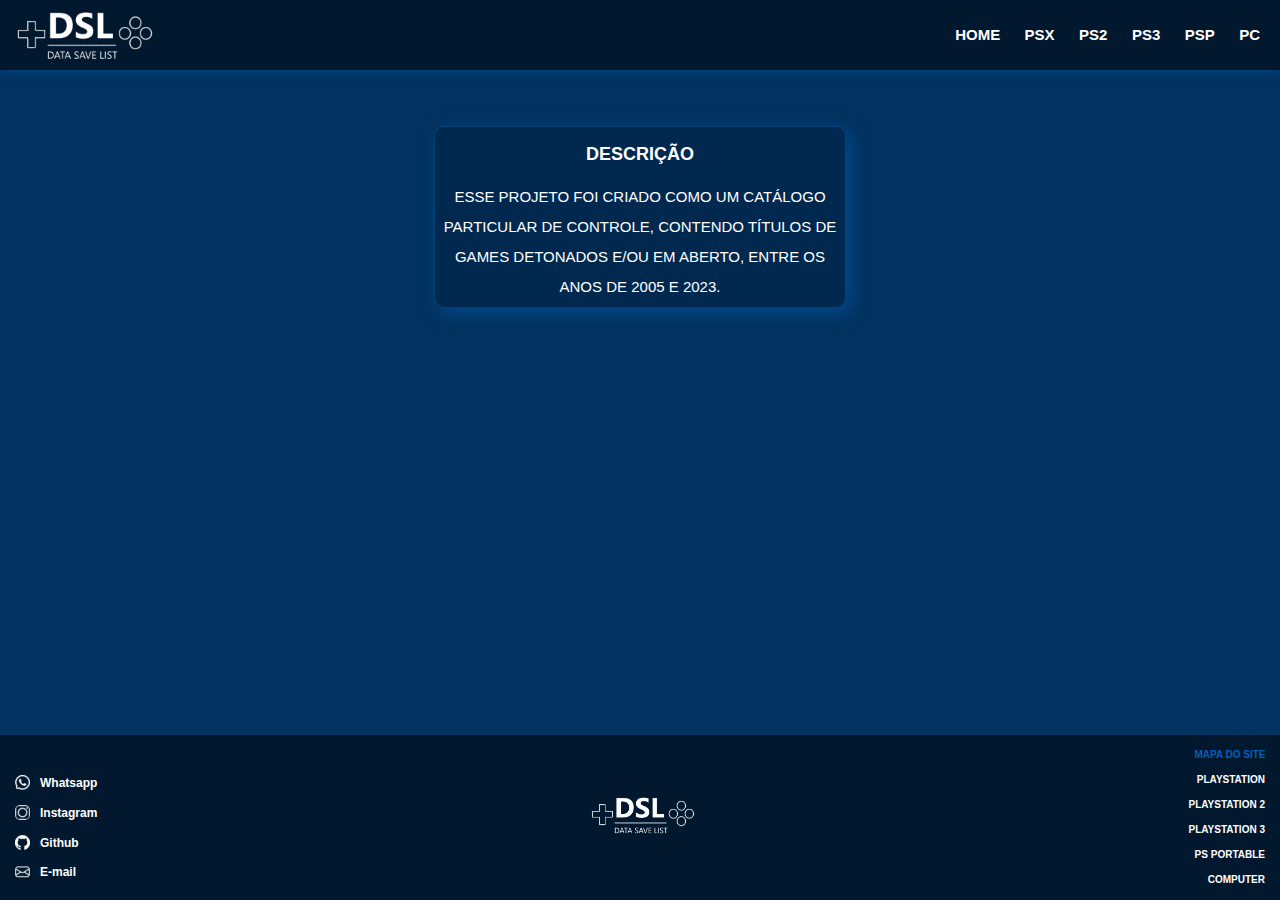
<file: index.html>
<!DOCTYPE html>
<html lang="pt-br">
<head>
    <meta charset="UTF-8">
    <meta name="viewport" content="width=device-width, initial-scale=1.0">
    <title>DSL | Data Save List</title>
    <link rel="icon" type="img/x-icon" href="/img/favicon.ico">
    <link rel="stylesheet" href="https://fonts.googleapis.com/css2?family=Material+Symbols+Outlined:opsz,wght,FILL,GRAD@20..48,100..700,0..1,-50..200" />
    <link rel="stylesheet" href="css/style.css">
    <link rel="stylesheet" href="css/media-query.css">
</head>

<body onresize="changeSize">
    <header>
        <button id="burger" class="material-symbols-outlined" onclick="clickMenu()">menu</button>
      
        <a href="index.html">
            <img src="img/logo.png" alt="logo do site">
        </a>
            <menu id="itens">
                <ul>
                    <li><a href="index.html">HOME</a></li>
                    <li><a href="psx.html">PSX</a></li>
                    <li><a href="ps2.html">PS2</a></li>
                    <li><a href="ps3.html">PS3</a></li>
                    <li><a href="psp.html">PSP</a></li>
                    <li><a href="pc.html">PC</a></li>
                </ul>
            </menu>
    </header>

   <main class="classic">
        <div>
            <h1>
                DESCRIÇÃO
            </h1>
            <p>
                Esse projeto foi criado como um catálogo particular de controle, contendo títulos de games detonados e/ou em aberto, entre os anos de 2005 e 2023.
            </p>
        </div>
            
        <div class="carrousel">
            <div class="container" id="img">
                <img src="img/wall-1.jpg">    
                <img src="img/wall-2.jpg">
                <img src="img/wall-3.jpg">
                <img src="img/wall-4.jpg">
                <img src="img/wall-5.jpg">
                <img src="img/wall-6.jpg">
                <img src="img/wall-7.jpg">
                <img src="img/wall-8.jpg">
                <img src="img/wall-9.jpg">
                <img src="img/wall-10.jpg">
            </div>
        </div>
    </main>

    <footer class="footer-content">

        <div class="social-links">

            <div>
                <img src="img/whatsapp.ico" alt="Whatsapp">
                    <a href="https://api.whatsapp.com/send?phone=557192052816&text=Olá">Whatsapp</a>
            </div>
            
            <div>
                <img src="img/instagram.ico" alt="Instagram">
                    <a href="https://www.instagram.com/vinnysts.dg/?next=%2F">Instagram</a>
            </div>
            
            <div>
                <img src="img/GitHub.ico" alt="Github">
                    <a href="https://github.com/VinnySts">Github</a>
            </div>
        
            <div>
                <img src="img/email.ico" alt="e-mail">
                    <a href="mailto:vinnysts.dg@outlook.com.br">E-mail</a>
            </div>
       </div>

        <a href="index.html">
            <img  class="img-link" src="img/logo.png" alt="logo do site">
        </a>

        <div class="map">
            <div>
                <p>Mapa do Site</p>
            </div>
            
            <div>
                <a href="psx.html">Playstation</a>
            </div>
            
            <div>
                <a href="ps2.html">Playstation 2</a>
            </div>
            
            <div>
                <a href="ps3.html">Playstation 3</a>
            </div>
            
            <div>
                <a href="psp.html">PS Portable</a>
            </div>
            
            <div>
                <a href="pc.html">Computer</a>
            </div>
        </div>
    </footer>

    <script src="js/script.js"></script>

</body>
</html>
</file>
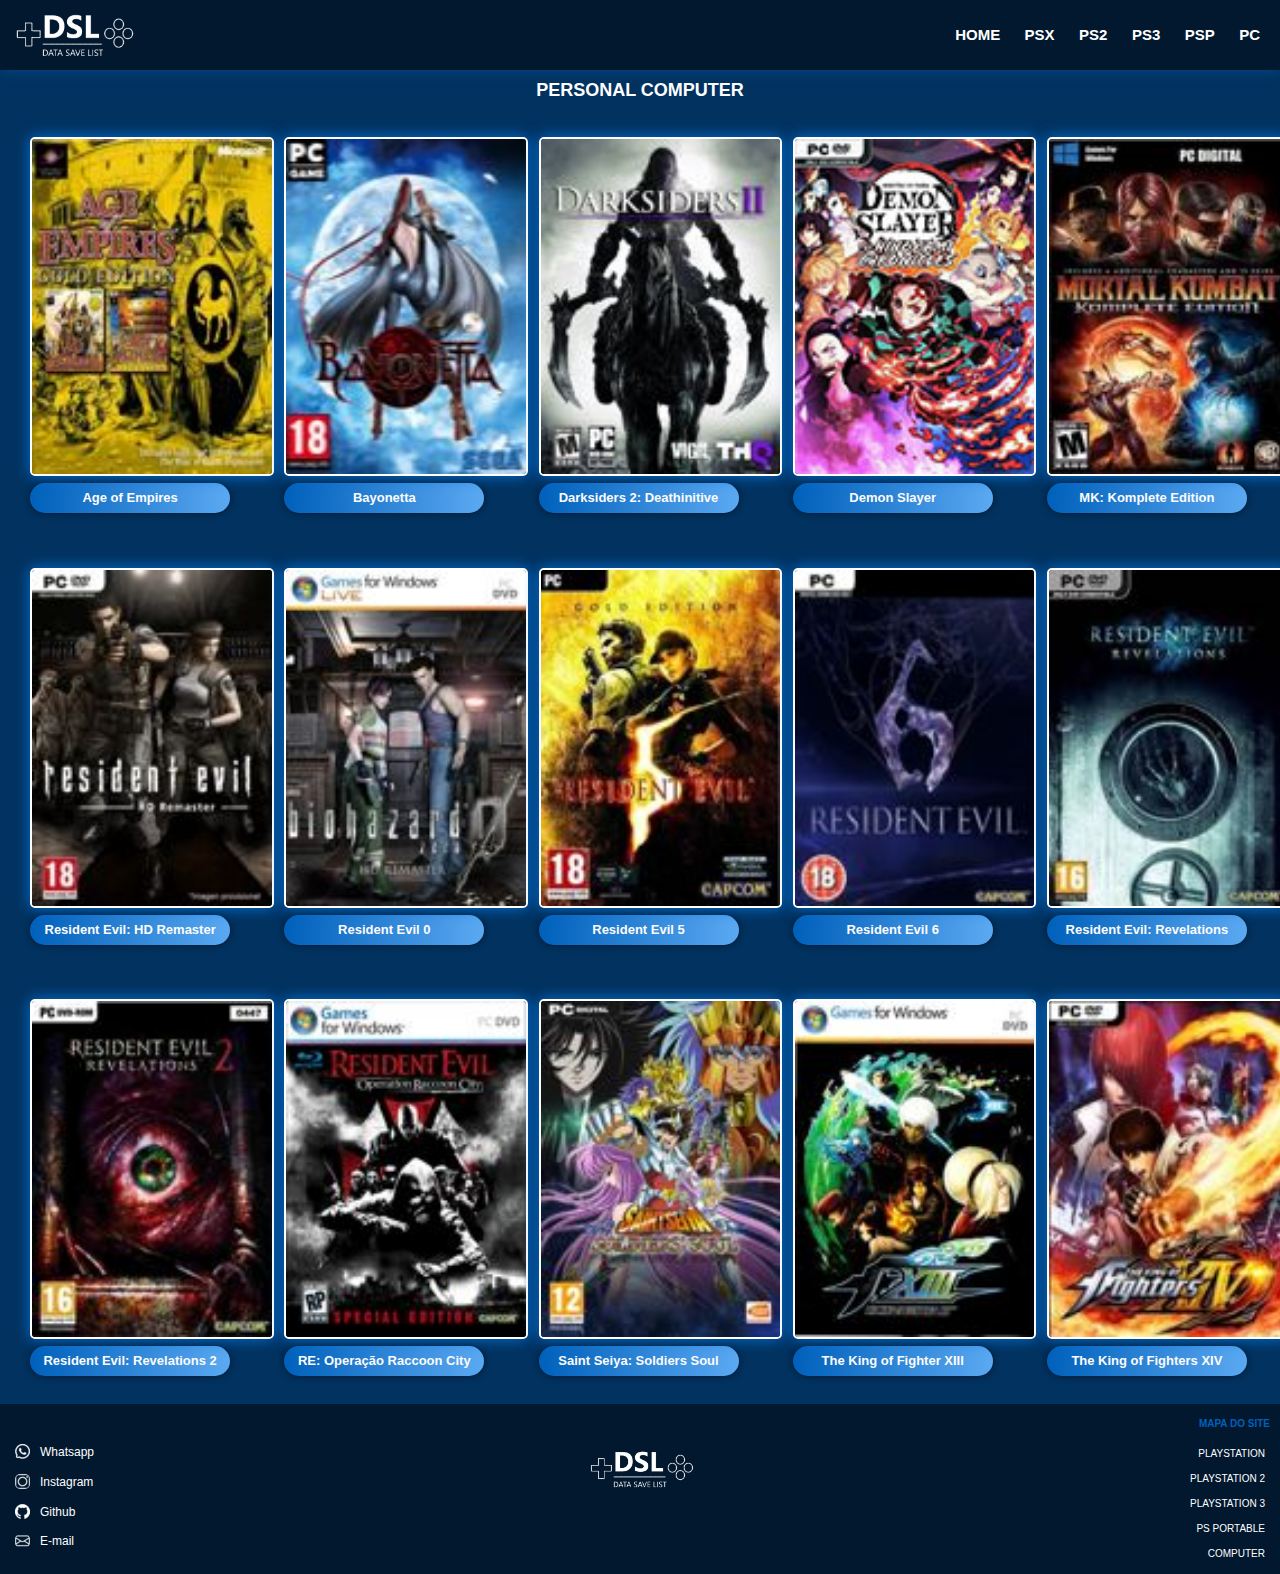
<file: pc.html>
<!DOCTYPE html>
<html lang="pt-br">
<head>
    <meta charset="UTF-8">
    <meta name="viewport" content="width=device-width, initial-scale=1.0">
    <title>DSL | Data Save List</title>
    <link rel="icon" type="img/x-icon" href="/img/favicon.ico">
    <link rel="stylesheet" href="https://fonts.googleapis.com/css2?family=Material+Symbols+Outlined:opsz,wght,FILL,GRAD@20..48,100..700,0..1,-50..200" />
    <link rel="stylesheet" href="css/style-pages.css">
    <link rel="stylesheet" href="css/media-query.css">
    <style>
        img{
            margin: 0% 45px 10px 45px;
        }
    </style>
</head>

<body onresize="changeSize">
    <header>
        <button id="burger" class="material-symbols-outlined" onclick="clickMenu()">menu</button>
        
        <a href="index.html">
            <img src="img/logo.png" alt="logo do site">
        </a>
            <menu id="itens">
                <ul>
                    <li><a href="index.html">HOME</a></li>
                    <li><a href="psx.html">PSX</a></li>
                    <li><a href="ps2.html">PS2</a></li>
                    <li><a href="ps3.html">PS3</a></li>
                    <li><a href="psp.html">PSP</a></li>
                    <li><a href="pc.html">PC</a></li>
                </ul>
            </menu>
    </header>

    <h1>PERSONAL COMPUTER</h1>

   <main class="classic">
        <figure>
            <img id="game86" src="img/aoege.jpg" onclick="toggleImage('game86');" alt="Age of Empires: Gold Edition">
            <a href="#" class="button" onclick="toggleImage('game86');"><span>Age of Empires</span></a>
        </figure>

        <figure>
            <img id="game87" src="img/byonetta.jpg" onclick="toggleImage('game87');" alt="Bayonetta">
            <a href="#" class="button" onclick="toggleImage('game87');"><span>Bayonetta</span></a>
        </figure>

        <figure>
            <img id="game88" src="img/darksiders2.jpg" onclick="toggleImage('game88');" alt="Darksiders 2: Deathinitive Edition">
            <a href="#" class="button" onclick="toggleImage('game88');"><span>Darksiders 2: Deathinitive</span></a>
        </figure>

        <figure>
            <img id="game100" src="img/kimetsu.jpg" onclick="toggleImage('game100');" alt="Demon Slayer: The Hinokami Chronicles">
            <a href="#" class="button" onclick="toggleImage('game100');"><span>Demon Slayer</span></a>
        </figure>

        <figure>
            <img id="game89" src="img/mk-ke.jpg" onclick="toggleImage('game89');" alt="Mortal Kombat: Komplete Edition">
            <a href="#" class="button" onclick="toggleImage('game89');"><span>MK: Komplete Edition</span></a>
        </figure>

        <figure>
            <img id="game90" src="img/rehdr.jpg" onclick="toggleImage('game90');" alt="Resident Evil: HD Remaster">
            <a href="#" class="button" onclick="toggleImage('game90');"><span>Resident Evil: HD Remaster</span></a>
        </figure>

        <figure>
            <img id="game91" src="img/re0.jpg" onclick="toggleImage('game91');" alt="Resident Evil 0: HD Remaster">
            <a href="#" class="button" onclick="toggleImage('game91');"><span>Resident Evil 0</span></a>
        </figure>

        <figure>
            <img id="game92" src="img/re5.jpg" onclick="toggleImage('game92');" alt="Resident Evil 5: Gold Edition">
            <a href="#" class="button" onclick="toggleImage('game92');"><span>Resident Evil 5</span></a>
        </figure>

        <figure>
            <img id="game93" src="img/re6.jpg" onclick="toggleImage('game93');" alt="Resident Evil 6">
            <a href="#" class="button" onclick="toggleImage('game93');"><span>Resident Evil 6</span></a>
        </figure>

        <figure>
            <img id="game94" src="img/rerev.jpg" onclick="toggleImage('game94');" alt="Resident Evil: Revelations">
            <a href="#" class="button" onclick="toggleImage('game94');"><span>Resident Evil: Revelations</span></a>
        </figure>

        <figure>
            <img id="game95" src="img/rerev2.jpg" onclick="toggleImage('game95');" alt="Resident Evil: Revelations 2">
            <a href="#" class="button" onclick="toggleImage('game95');"><span>Resident Evil: Revelations 2</span></a>
        </figure>

        <figure>
            <img id="game96" src="img/reorc.jpg" onclick="toggleImage('game96');" alt="Resident Evil: Operação Raccoon City">
            <a href="#" class="button" onclick="toggleImage('game96');"><span>RE: Operação Raccoon City</span></a>
        </figure>

        <figure>
            <img id="game97" src="img/soldiers-soul.jpg" onclick="toggleImage('game97');" alt="Saint Seiya: Soldiers Soul">
            <a href="#" class="button" onclick="toggleImage('game97');"><span>Saint Seiya: Soldiers Soul</span></a>
        </figure>

        <figure>
            <img id="game98" src="img/kofxiii.jpg" onclick="toggleImage('game98');" alt="The King of Fighter XIII">
            <a href="#" class="button" onclick="toggleImage('game98');"><span>The King of Fighter XIII</span></a>
        </figure>

        <figure>
            <img id="game99" src="img/kofxiv.jpg" onclick="toggleImage('game99');" alt="The King of Fighters XIV: Galaxy Edition">
            <a href="#" class="button" onclick="toggleImage('game99');"><span>The King of Fighters XIV</span></a>
        </figure>

        <!--<figure>
            <img id="game101" src="img/.jpg" onclick="toggleImage('game101');" alt="">
            <a href="#" class="button" onclick="toggleImage('game101');"><span></span></a>
        </figure>

        <figure>
            <img id="game102" src="img/.jpg" onclick="toggleImage('game102');" alt="">
            <a href="#" class="button" onclick="toggleImage('game102');"><span></span></a>
        </figure>

        <figure>
            <img id="game103" src="img/.jpg" onclick="toggleImage('game103');" alt="">
            <a href="#" class="button" onclick="toggleImage('game103');"><span></span></a>
        </figure>

        <figure>
            <img id="game104" src="img/.jpg" onclick="toggleImage('game104');" alt="">
            <a href="#" class="button" onclick="toggleImage('game104');"><span></span></a>
        </figure>

        <figure>
            <img id="game105" src="img/.jpg" onclick="toggleImage('game105');" alt="">
            <a href="#" class="button" onclick="toggleImage('game105');"><span></span></a>
        </figure>

        <figure>
            <img id="game106" src=".jpg" onclick="toggleImage('game106');" alt="">
            <a href="#" class="button" onclick="toggleImage('game106');"><span></span></a>
        </figure>

        <figure>
            <img id="game107" src="img/.jpg" onclick="toggleImage('game107');" alt="">
            <a href="#" class="button" onclick="toggleImage('game107');"><span></span></a>
        </figure>

        <figure>
            <img id="game108" src="img/.jpg" onclick="toggleImage('game108');" alt="">
            <a href="#" class="button" onclick="toggleImage('game108');"><span></span></a>
        </figure>

        <figure>
            <img id="game109" src="img/.jpg" onclick="toggleImage('game109');" alt="">
            <a href="#" class="button" onclick="toggleImage('game109');"><span></span></a>
        </figure>

        <figure>
            <img id="game110" src="img/.jpg" onclick="toggleImage('game110');" alt="">
            <a href="#" class="button" onclick="toggleImage('game110');"><span></span></a>
        </figure>

        <figure>
            <img id="game111" src="img/.jpg" onclick="toggleImage('game111');" alt="">
            <a href="#" class="button" onclick="toggleImage('game111');"><span></span></a>
        </figure>

        <figure>
            <img id="game112" src="img/.jpg" onclick="toggleImage('game112');" alt="">
            <a href="#" class="button" onclick="toggleImage('game112');"><span></span></a>
        </figure>

        <figure>
            <img id="game113" src="img/.jpg" onclick="toggleImage('game113');" alt="">
            <a href="#" class="button" onclick="toggleImage('game113');"><span></span></a>
        </figure>

        <figure>
            <img id="game114" src="img/.jpg" onclick="toggleImage('game114');" alt="">
            <a href="#" class="button" onclick="toggleImage('game114');"><span></span></a>
        </figure>

        <figure>
            <img id="game115" src="img/.jpg" onclick="toggleImage('game115');" alt="">
            <a href="#" class="button" onclick="toggleImage('game115');"><span></span></a>
        </figure>

        <figure>
            <img id="game116" src="img/.jpg" onclick="toggleImage('game116');" alt="">
            <a href="#" class="button" onclick="toggleImage('game116');"><span></span></a>
        </figure>

        <figure>
            <img id="game117" src="img/.jpg" onclick="toggleImage('game117');" alt="">
            <a href="#" class="button" onclick="toggleImage('game117');"><span></span></a>
        </figure>-->
    </main>

    <script src="js/script.js"></script>

    <footer class="footer-content">

        <div class="social-links">

            <div>
                <img src="img/whatsapp.ico" alt="Whatsapp">
                    <a href="https://api.whatsapp.com/send?phone=557192052816&text=Olá">Whatsapp</a>
            </div>
            
            <div>
                <img src="img/instagram.ico" alt="Instagram">
                    <a href="https://www.instagram.com/vinnysts.dg/?next=%2F">Instagram</a>
            </div>
            
            <div>
                <img src="img/GitHub.ico" alt="Github">
                    <a href="https://github.com/VinnySts">Github</a>
            </div>
        
            <div>
                <img src="img/email.ico" alt="e-mail">
                    <a href="mailto:vinnysts.dg@outlook.com.br">E-mail</a>
            </div>
       </div>

        <a href="index.html">
            <img  class="img-link" src="img/logo.png" alt="logo do site">
        </a>

        <div class="map">
            <div>
                <p>Mapa do Site</p>
            </div>
            
            <div>
                <a href="psx.html">Playstation</a>
            </div>
            
            <div>
                <a href="ps2.html">Playstation 2</a>
            </div>
            
            <div>
                <a href="ps3.html">Playstation 3</a>
            </div>
            
            <div>
                <a href="psp.html">PS Portable</a>
            </div>
            
            <div>
                <a href="pc.html">Computer</a>
            </div>
        </div>
    </footer>

    <script src="js/script.js"></script>
    
</body>
</html>
</file>
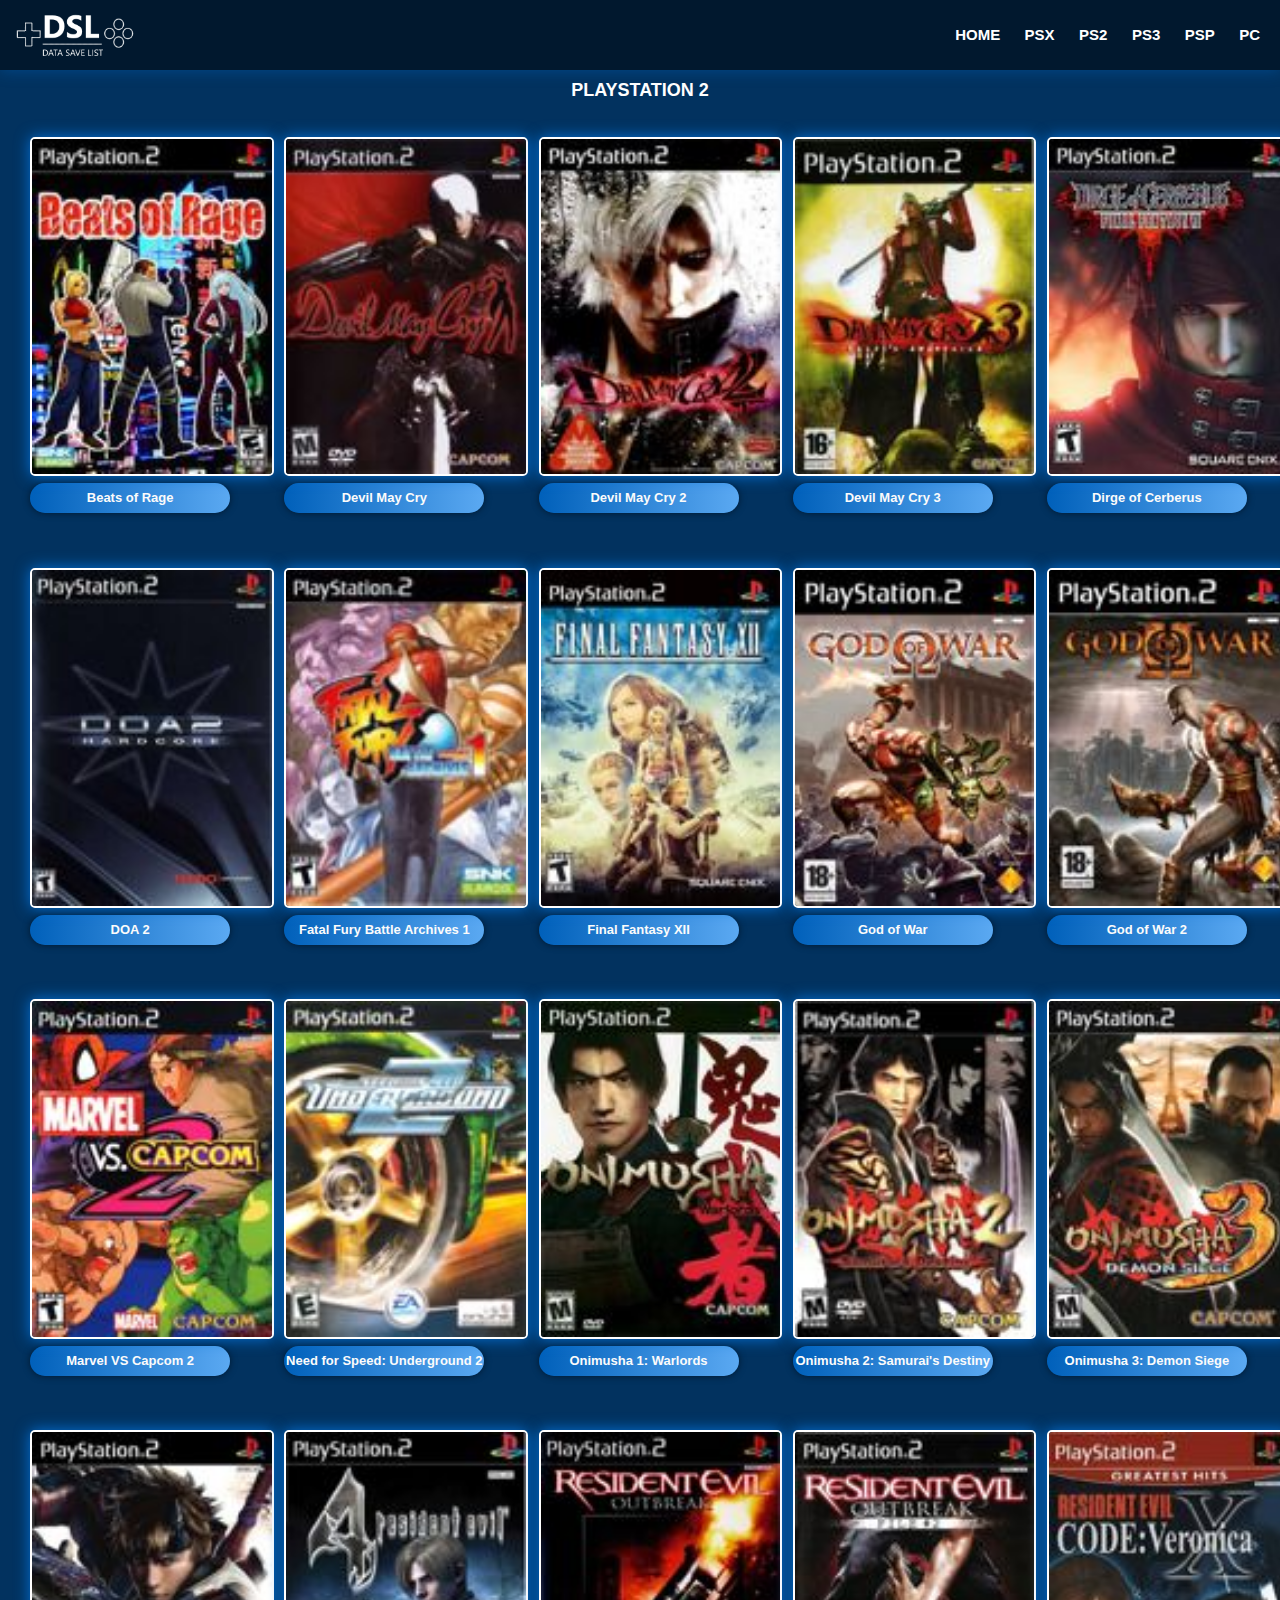
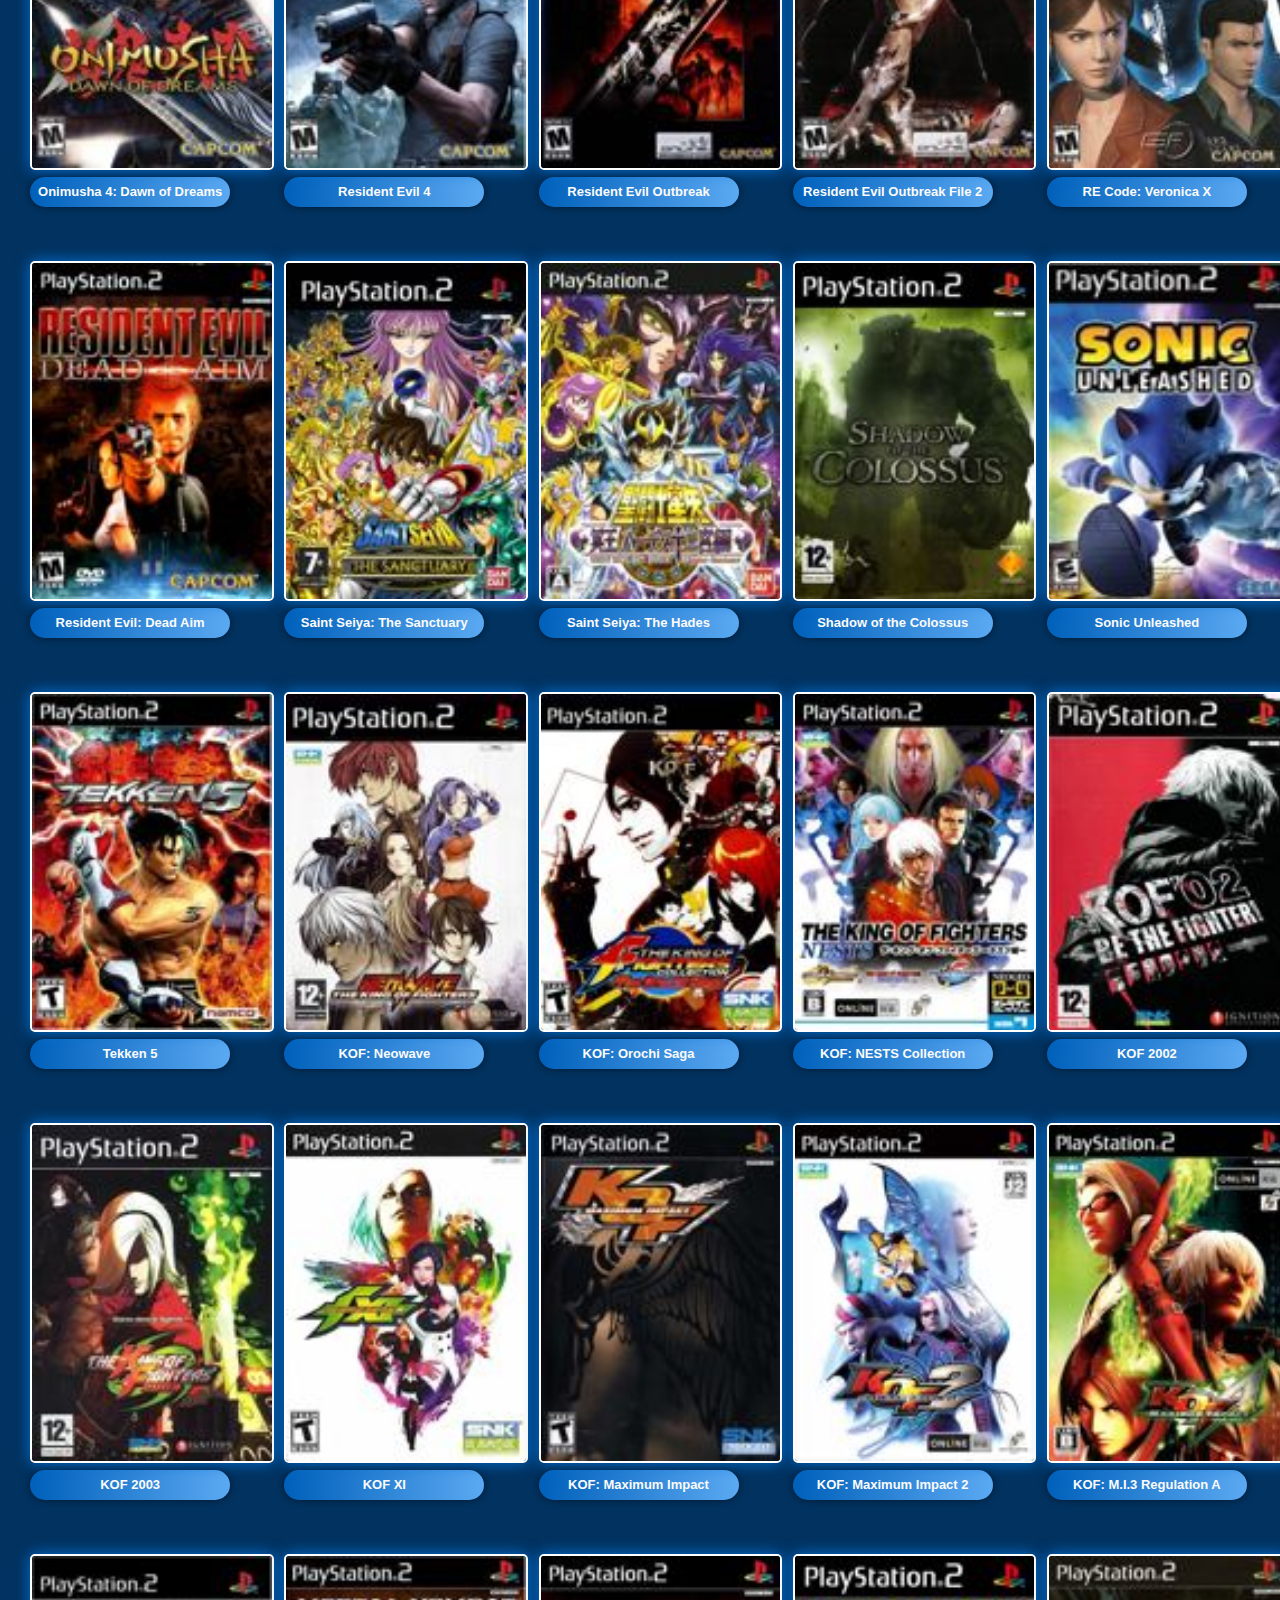
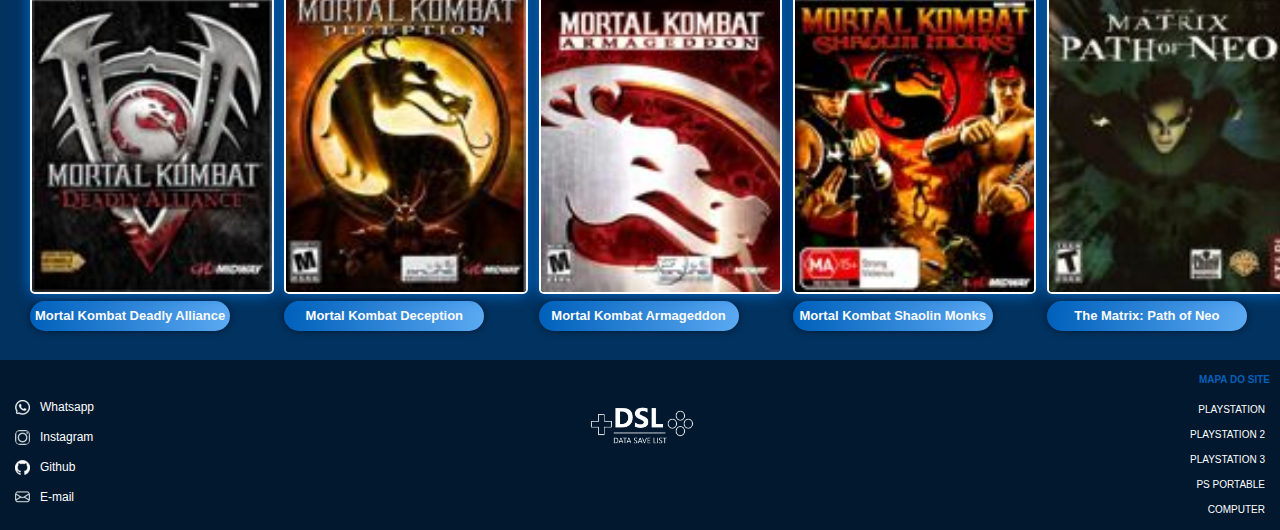
<file: ps2.html>
<!DOCTYPE html>
<html lang="pt-br">
<head>
    <meta charset="UTF-8">
    <meta name="viewport" content="width=device-width, initial-scale=1.0">
    <title>DSL | Data Save List</title>
    <link rel="icon" type="img/x-icon" href="/img/favicon.ico">
    <link rel="stylesheet" href="https://fonts.googleapis.com/css2?family=Material+Symbols+Outlined:opsz,wght,FILL,GRAD@20..48,100..700,0..1,-50..200" />
    <link rel="stylesheet" href="css/style-pages.css">
    <link rel="stylesheet" href="css/media-query.css">
    <style>
        img{
            margin: 0% 45px 10px 45px;
        }
    </style>
</head>

<body onresize="changeSize">
    <header>
        <button id="burger" class="material-symbols-outlined" onclick="clickMenu()">menu</button>
        
        <a href="index.html">
            <img src="img/logo.png" alt="logo do site">
        </a>
                    <menu id="itens">
                <ul>
                    <li><a href="index.html">HOME</a></li>
                    <li><a href="psx.html">PSX</a></li>
                    <li><a href="ps2.html">PS2</a></li>
                    <li><a href="ps3.html">PS3</a></li>
                    <li><a href="psp.html">PSP</a></li>
                    <li><a href="pc.html">PC</a></li>
                </ul>
            </menu>
    </header>

    <h1>PLAYSTATION 2</h1>

   <main class="classic">
        <figure>
            <img id="game20" src="img/bor.jpg" onclick="toggleImage('game20');" alt="Beats of Rage">
            <a href="#" class="button" onclick="toggleImage('game20');"><span>Beats of Rage</span></a>
        </figure>

        <figure>
            <img id="game53" src="img/dmc.jpg" onclick="toggleImage('game53');" alt="Devil May Cry">
            <a href="#" class="button" onclick="toggleImage('game53');"><span>Devil May Cry</span></a>
        </figure>

        <figure>
            <img id="game54" src="img/dmc2.jpg" onclick="toggleImage('game54');" alt="Devil May Cry 2">
            <a href="#" class="button" onclick="toggleImage('game54');"><span>Devil May Cry 2</span></a>
        </figure>

        <figure>
            <img id="game55" src="img/dmc3.jpg" onclick="toggleImage('game55');" alt="Devil May Cry 3">
            <a href="#" class="button" onclick="toggleImage('game55');"><span>Devil May Cry 3</span></a>
        </figure>
        
        <figure>
            <img id="game23" src="img/dcffvii.jpg" onclick="toggleImage('game23');" alt="Dirge of Cerberus: Final Fantasy VII">
            <a href="#" class="button" onclick="toggleImage('game23');"><span>Dirge of Cerberus</span></a>
        </figure>

        <figure>
            <img id="game21" src="img/doa2.jpg" onclick="toggleImage('game21');" alt="DOA 2: Hardcore">
            <a href="#" class="button" onclick="toggleImage('game21');"><span>DOA 2</span></a>
        </figure>

        <figure>
            <img id="game22" src="img/fatalfurybav1.jpg" onclick="toggleImage('game22');" alt="Fatal Fury: Battle Archives Volume 1">
            <a href="#" class="button" onclick="toggleImage('game22');"><span>Fatal Fury Battle Archives 1</span></a>
        </figure>

        <figure>
            <img id="game24" src="img/ffxii.jpg" onclick="toggleImage('game24');" alt="Final Fantasy XII">
            <a href="#" class="button" onclick="toggleImage('game24');"><span>Final Fantasy XII</span></a>
        </figure>

        <figure>
            <img id="game25" src="img/gow.jpg" onclick="toggleImage('game25');" alt="God of War">
            <a href="#" class="button" onclick="toggleImage('game25');"><span>God of War</span></a>
        </figure>

        <figure>
            <img id="game26" src="img/gow2.jpg" onclick="toggleImage('game26');" alt="God of War 2">
            <a href="#" class="button" onclick="toggleImage('game26');"><span>God of War 2</span></a>
        </figure>

        <figure>
            <img id="game27" src="img/mvc2.jpg" onclick="toggleImage('game27');" alt="Marvel VS Capcom 2: New Age of Heroes">
            <a href="#" class="button" onclick="toggleImage('game27');"><span>Marvel VS Capcom 2</span></a>
        </figure>
        
        <figure>
            <img id="game28" src="img/nfsu2.jpg" onclick="toggleImage('game28');" alt="Need for Speed: Underground 2 ">
            <a href="#" class="button" onclick="toggleImage('game28');"><span>Need for Speed: Underground 2 </span></a>
        </figure>

        <figure>
            <img id="game29" src="img/oni.jpg" onclick="toggleImage('game29');" alt="Onimusha 1: Warlords">
            <a href="#" class="button" onclick="toggleImage('game29');"><span>Onimusha 1: Warlords</span></a>
        </figure>

        <figure>
            <img id="game30" src="img/oni2.jpg" onclick="toggleImage('game30');" alt="Onimusha 2: Samurai's Destiny">
            <a href="#" class="button" onclick="toggleImage('game30');"><span>Onimusha 2: Samurai's Destiny</span></a>
        </figure>

        <figure>
            <img id="game31" src="img/oni3.jpg" onclick="toggleImage('game31');" alt="Onimusha 3: Demon Siege">
            <a href="#" class="button" onclick="toggleImage('game31');"><span>Onimusha 3: Demon Siege</span></a>
        </figure>

        <figure>
            <img id="game32" src="img/oni4.jpg" onclick="toggleImage('game32');" alt="Onimusha 4: Dawn of Dreams">
            <a href="#" class="button" onclick="toggleImage('game32');"><span>Onimusha 4: Dawn of Dreams</span></a>
        </figure>

        <figure>
            <img id="game33" src="img/re4.jpg" onclick="toggleImage('game33');" alt="Resident Evil 4">
            <a href="#" class="button" onclick="toggleImage('game33');"><span>Resident Evil 4</span></a>
        </figure>

        <figure>
            <img id="game34" src="img/reout.jpg" onclick="toggleImage('game34');" alt="Resident Evil Outbreak">
            <a href="#" class="button" onclick="toggleImage('game34');"><span>Resident Evil Outbreak</span></a>
        </figure>

        <figure>
            <img id="game35" src="img/reout2.jpg" onclick="toggleImage('game35');" alt="Resident Evil Outbreak: File #2">
            <a href="#" class="button" onclick="toggleImage('game35');"><span>Resident Evil Outbreak File 2</span></a>
        </figure>

        <figure>
            <img id="game36" src="img/recvx.jpg" onclick="toggleImage('game36');" alt="Resident Evil Code: Veronica X">
            <a href="#" class="button" onclick="toggleImage('game36');"><span>RE Code: Veronica X</span></a>
        </figure>

        <figure>
            <img id="game37" src="img/reda.jpg" onclick="toggleImage('game37');" alt="Resident Evil: Dead Aim">
            <a href="#" class="button" onclick="toggleImage('game37');"><span>Resident Evil: Dead Aim</span></a>
        </figure>

        <figure>
            <img id="game38" src="img/sssantuary.jpg" onclick="toggleImage('game38');" alt="Saint Seiya: The Sanctuary">
            <a href="#" class="button" onclick="toggleImage('game38');"><span>Saint Seiya: The Sanctuary</span></a>
        </figure>

        <figure>
            <img id="game39" src="img/sshades.jpg" onclick="toggleImage('game39');" alt="Saint Seiya: The Hades">
            <a href="#" class="button" onclick="toggleImage('game39');"><span>Saint Seiya: The Hades</span></a>
        </figure>

        <figure>
            <img id="game40" src="img/sotc.jpg" onclick="toggleImage('game40');" alt="Shadow of the Colossus">
            <a href="#" class="button" onclick="toggleImage('game40');"><span>Shadow of the Colossus</span></a>
        </figure>

        <figure>
            <img id="game41" src="img/sonic.jpg" onclick="toggleImage('game41');" alt="Sonic Unleashed">
            <a href="#" class="button" onclick="toggleImage('game41');"><span>Sonic Unleashed</span></a>
        </figure>

        <figure>
            <img id="game42" src="img/tekken5.jpg" onclick="toggleImage('game42');" alt="Tekken 5">
            <a href="#" class="button" onclick="toggleImage('game42');"><span>Tekken 5</span></a>
        </figure>

        <figure>
            <img id="game43" src="img/kof_neowave.jpg" onclick="toggleImage('game43');" alt="KOF: Neowave">
            <a href="#" class="button" onclick="toggleImage('game43');"><span>KOF: Neowave</span></a>
        </figure>

        <figure>
            <img id="game44" src="img/kofos.jpg" onclick="toggleImage('game44');" alt="KOF: Orochi Saga">
            <a href="#" class="button" onclick="toggleImage('game44');"><span>KOF: Orochi Saga</span></a>
        </figure>

        <figure>
            <img id="game45" src="img/kofnc.jpg" onclick="toggleImage('game45');" alt="KOF: NESTS Collection">
            <a href="#" class="button" onclick="toggleImage('game45');"><span>KOF: NESTS Collection</span></a>
        </figure>

        <figure>
            <img id="game46" src="img/kof2002.jpg" onclick="toggleImage('game46');" alt="KOF 2002">
            <a href="#" class="button" onclick="toggleImage('game46');"><span>KOF 2002</span></a>
        </figure>
        
        <figure>
            <img id="game47" src="img/kof2003.jpg" onclick="toggleImage('game47');" alt="KOF 2003">
            <a href="#" class="button" onclick="toggleImage('game47');"><span>KOF 2003</span></a>
        </figure>
        
        <figure>
            <img id="game48" src="img/kofxi.jpg" onclick="toggleImage('game48');" alt="KOF XI">
            <a href="#" class="button" onclick="toggleImage('game48');"><span>KOF XI</span></a>
        </figure>

        <figure>
            <img id="game49" src="img/kofmi.jpg" onclick="toggleImage('game49');" alt="KOF: Maximum Impact">
            <a href="#" class="button" onclick="toggleImage('game49');"><span>KOF: Maximum Impact</span></a>
        </figure>
        
        <figure>
            <img id="game50" src="img/kofmi2.jpg" onclick="toggleImage('game50');" alt="KOF: Maximum Impact 2">
            <a href="#" class="button" onclick="toggleImage('game50');"><span>KOF: Maximum Impact 2</span></a>
        </figure>

        <figure>
            <img id="game51" src="img/kofmira.jpg" onclick="toggleImage('game51');" alt="KOF: Maximum Impact 3 Regulation A">
            <a href="#" class="button" onclick="toggleImage('game51');"><span>KOF: M.I.3 Regulation A</span></a>
        </figure>

        <figure>
            <img id="game56" src="img/mk-da.jpg" onclick="toggleImage('game56');" alt="Mortal Kombat Deadly Alliance">
            <a href="#" class="button" onclick="toggleImage('game56');"><span>Mortal Kombat Deadly Alliance</span></a>
        </figure>

        <figure>
            <img id="game57" src="img/mk-deception.jpg" onclick="toggleImage('game57');" alt="Mortal Kombat Deception">
            <a href="#" class="button" onclick="toggleImage('game57');"><span>Mortal Kombat Deception</span></a>
        </figure>

        <figure>
            <img id="game58" src="img/mk-arma.jpg" onclick="toggleImage('game58');" alt="Mortal Kombat Armageddon">
            <a href="#" class="button" onclick="toggleImage('game58');"><span>Mortal Kombat Armageddon</span></a>
        </figure>

        <figure>
            <img id="game59" src="img/mk-sm.jpg" onclick="toggleImage('game59');" alt="Mortal Kombat Shaolin Monks">
            <a href="#" class="button" onclick="toggleImage('game59');"><span>Mortal Kombat Shaolin Monks</span></a>
        </figure>

        <figure>
            <img id="game52" src="img/matrix.jpg" onclick="toggleImage('game52');" alt="The Matrix: Path of Neo ">
            <a href="#" class="button" onclick="toggleImage('game52');"><span>The Matrix: Path of Neo </span></a>
        </figure>
    </main>

    <script src="js/script.js"></script>

    <footer class="footer-content">

        <div class="social-links">

            <div>
                <img src="img/whatsapp.ico" alt="Whatsapp">
                    <a href="https://api.whatsapp.com/send?phone=557192052816&text=Olá">Whatsapp</a>
            </div>
            
            <div>
                <img src="img/instagram.ico" alt="Instagram">
                    <a href="https://www.instagram.com/vinnysts.dg/?next=%2F">Instagram</a>
            </div>
            
            <div>
                <img src="img/GitHub.ico" alt="Github">
                    <a href="https://github.com/VinnySts">Github</a>
            </div>
        
            <div>
                <img src="img/email.ico" alt="e-mail">
                    <a href="mailto:vinnysts.dg@outlook.com.br">E-mail</a>
            </div>
       </div>

        <a href="index.html">
            <img  class="img-link" src="img/logo.png" alt="logo do site">
        </a>

        <div class="map">
            <div>
                <p>Mapa do Site</p>
            </div>
            
            <div>
                <a href="psx.html">Playstation</a>
            </div>
            
            <div>
                <a href="ps2.html">Playstation 2</a>
            </div>
            
            <div>
                <a href="ps3.html">Playstation 3</a>
            </div>
            
            <div>
                <a href="psp.html">PS Portable</a>
            </div>
            
            <div>
                <a href="pc.html">Computer</a>
            </div>
        </div>
    </footer>

    <script src="js/script.js"></script>
    
</body>
</html>
</file>
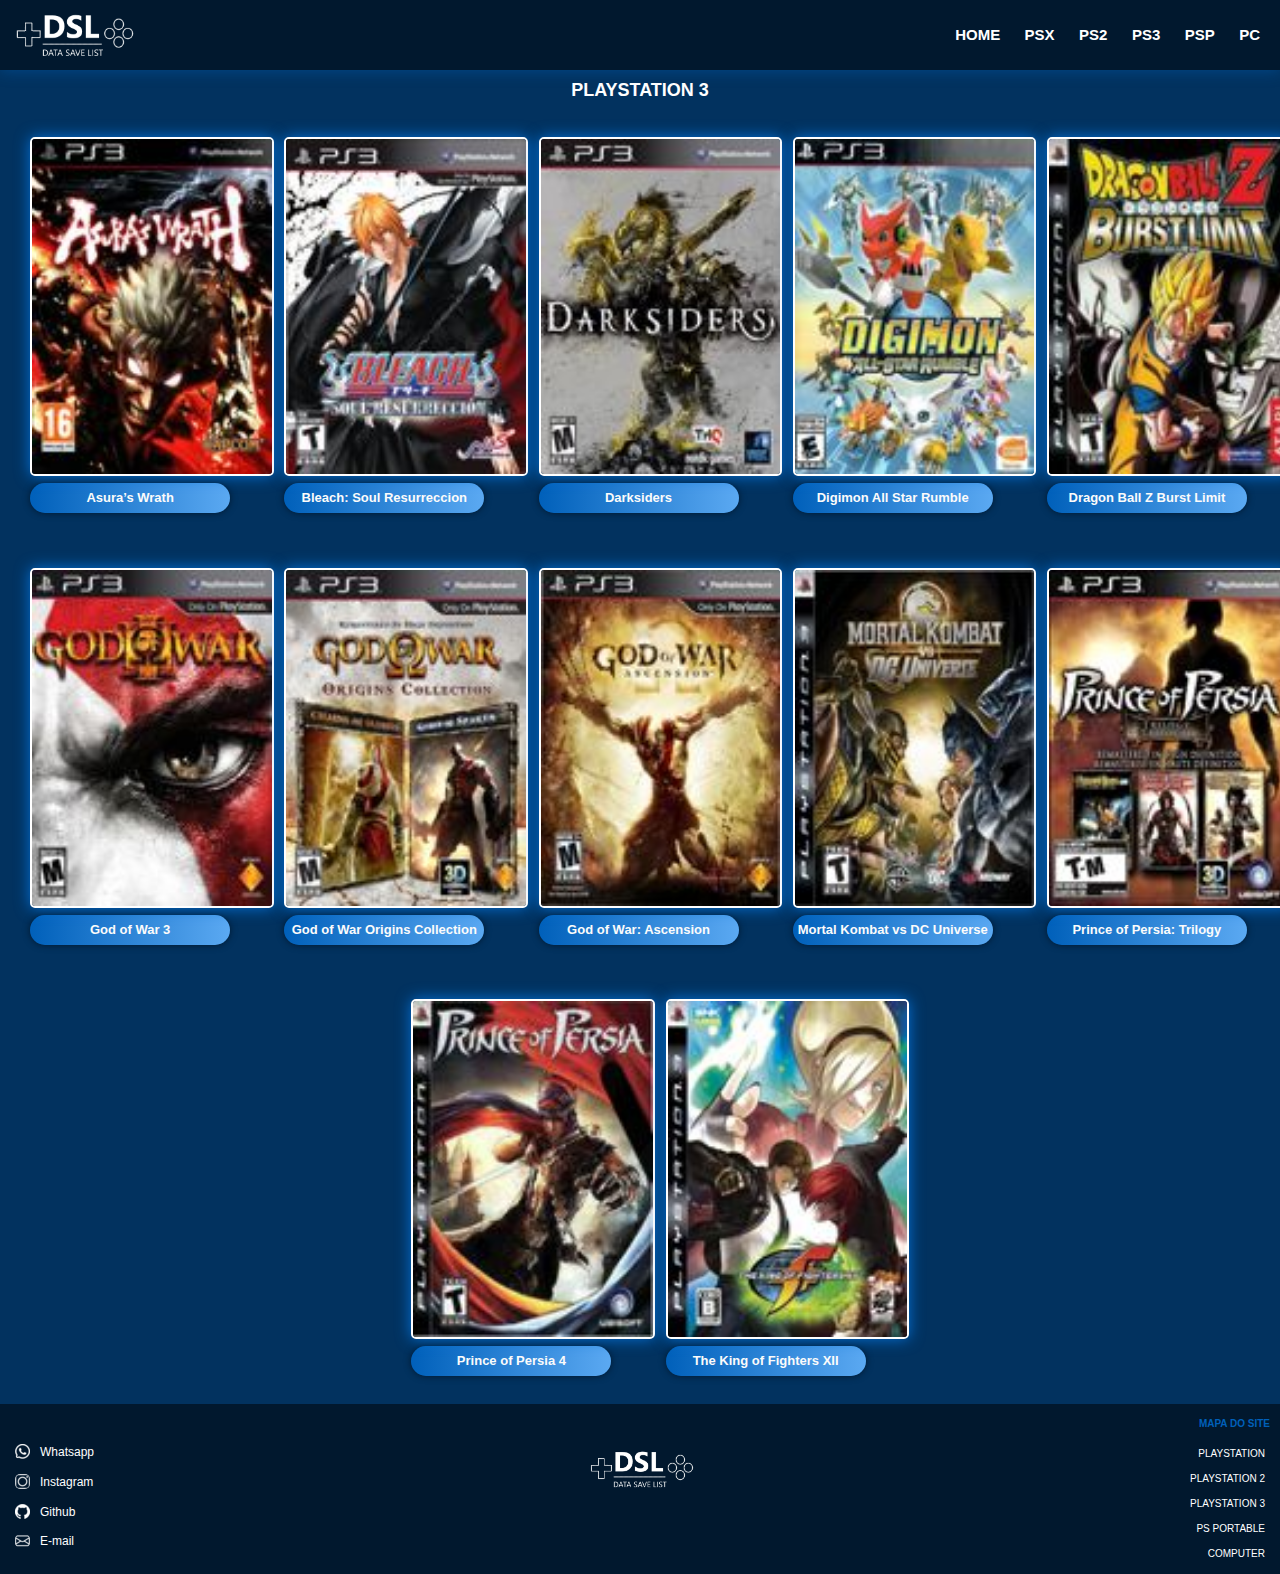
<file: ps3.html>
<!DOCTYPE html>
<html lang="pt-br">
<head>
    <meta charset="UTF-8">
    <meta name="viewport" content="width=device-width, initial-scale=1.0">
    <title>DSL | Data Save List</title>
    <link rel="icon" type="img/x-icon" href="/img/favicon.ico">
    <link rel="stylesheet" href="https://fonts.googleapis.com/css2?family=Material+Symbols+Outlined:opsz,wght,FILL,GRAD@20..48,100..700,0..1,-50..200" />
    <link rel="stylesheet" href="css/style-pages.css">
    <link rel="stylesheet" href="css/media-query.css">
    <style>
        img{
            margin: 0% 45px 10px 45px;
        }
    </style>
</head>

<body onresize="changeSize">
    <header>
        <button id="burger" class="material-symbols-outlined" onclick="clickMenu()">menu</button>

        <a href="index.html">
            <img src="img/logo.png" alt="logo do site">
        </a>
            <menu id="itens">
                <ul>
                    <li><a href="index.html">HOME</a></li>
                    <li><a href="psx.html">PSX</a></li>
                    <li><a href="ps2.html">PS2</a></li>
                    <li><a href="ps3.html">PS3</a></li>
                    <li><a href="psp.html">PSP</a></li>
                    <li><a href="pc.html">PC</a></li>
                </ul>
            </menu>
    </header>

    <h1>PLAYSTATION 3</h1>

   <main class="classic">
        <figure>
            <img id="game60" src="img/asura.jpg" onclick="toggleImage('game60');" alt="Asura’s Wrath">
            <a href="#" class="button" onclick="toggleImage('game60');"><span>Asura’s Wrath</span></a>
        </figure>

        <figure>
            <img id="game61" src="img/bleachsr.jpg" onclick="toggleImage('game61');" alt="Bleach: Soul Resurreccion">
            <a href="#" class="button" onclick="toggleImage('game61');"><span>Bleach: Soul Resurreccion</span></a>
        </figure>

        <figure>
            <img id="game62" src="img/darksiders.jpg" onclick="toggleImage('game62');" alt="Darksiders">
            <a href="#" class="button" onclick="toggleImage('game62');"><span>Darksiders</span></a>
        </figure>

        <figure>
            <img id="game63" src="img/digimonasr.jpg" onclick="toggleImage('game63');" alt="Digimon All Star Rumble">
            <a href="#" class="button" onclick="toggleImage('game63');"><span>Digimon All Star Rumble</span></a>
        </figure>

        <figure>
            <img id="game64" src="img/dbz-bl.jpg" onclick="toggleImage('game64');" alt="Dragon Ball Z Burst Limit">
            <a href="#" class="button" onclick="toggleImage('game64');"><span>Dragon Ball Z Burst Limit</span></a>
        </figure>

        <figure>
            <img id="game65" src="img/gow3.jpg" onclick="toggleImage('game65');" alt="God of War 3">
            <a href="#" class="button" onclick="toggleImage('game65');"><span>God of War 3</span></a>
        </figure>

        <figure>
            <img id="game66" src="img/gow_co.jpg" onclick="toggleImage('game66');" alt="God of War Origins Collection">
            <a href="#" class="button" onclick="toggleImage('game66');"><span>God of War Origins Collection</span></a>
        </figure>

        <figure>
            <img id="game67" src="img/gow_asc.jpg" onclick="toggleImage('game67');" alt="God of War: Ascension">
            <a href="#" class="button" onclick="toggleImage('game67');"><span>God of War: Ascension</span></a>
        </figure>

        <figure>
            <img id="game68" src="img/mkvsdc.jpg" onclick="toggleImage('game68');" alt="Mortal Kombat vs DC Universe">
            <a href="#" class="button" onclick="toggleImage('game68');"><span>Mortal Kombat vs DC Universe</span></a>
        </figure>

        <figure>
            <img id="game69" src="img/popt.jpg" onclick="toggleImage('game69');" alt="Prince of Persia: Trilogy HD">
            <a href="#" class="button" onclick="toggleImage('game69');"><span>Prince of Persia: Trilogy</span></a>
        </figure>

        <figure>
            <img id="game70" src="img/pop4.jpg" onclick="toggleImage('game70');" alt="Prince of Persia: Ghosts of the Past">
            <a href="#" class="button" onclick="toggleImage('game70');"><span>Prince of Persia 4</span></a>
        </figure>

        <figure>
            <img id="game71" src="img/kofxii.jpg" onclick="toggleImage('game71');" alt="The King of Fighters XII">
            <a href="#" class="button" onclick="toggleImage('game71');"><span>The King of Fighters XII</span></a>
        </figure>

        <!--<figure>
            <img id="game72" src="img/.jpg" onclick="toggleImage('game72');" alt="The King of Fighters XIII">
            <a href="#" class="button" onclick="toggleImage('game72');"><span>The King of Fighters XIII</span></a>
        </figure>-->
    </main>

    <script src="js/script.js"></script>

    <footer class="footer-content">

        <div class="social-links">

            <div>
                <img src="img/whatsapp.ico" alt="Whatsapp">
                    <a href="https://api.whatsapp.com/send?phone=557192052816&text=Olá">Whatsapp</a>
            </div>
            
            <div>
                <img src="img/instagram.ico" alt="Instagram">
                    <a href="https://www.instagram.com/vinnysts.dg/?next=%2F">Instagram</a>
            </div>
            
            <div>
                <img src="img/GitHub.ico" alt="Github">
                    <a href="https://github.com/VinnySts">Github</a>
            </div>
        
            <div>
                <img src="img/email.ico" alt="e-mail">
                    <a href="mailto:vinnysts.dg@outlook.com.br">E-mail</a>
            </div>
       </div>

        <a href="index.html">
            <img  class="img-link" src="img/logo.png" alt="logo do site">
        </a>

        <div class="map">
            <div>
                <p>Mapa do Site</p>
            </div>
            
            <div>
                <a href="psx.html">Playstation</a>
            </div>
            
            <div>
                <a href="ps2.html">Playstation 2</a>
            </div>
            
            <div>
                <a href="ps3.html">Playstation 3</a>
            </div>
            
            <div>
                <a href="psp.html">PS Portable</a>
            </div>
            
            <div>
                <a href="pc.html">Computer</a>
            </div>
        </div>
    </footer>

    <script src="js/script.js"></script>
    
</body>
</html>
</file>
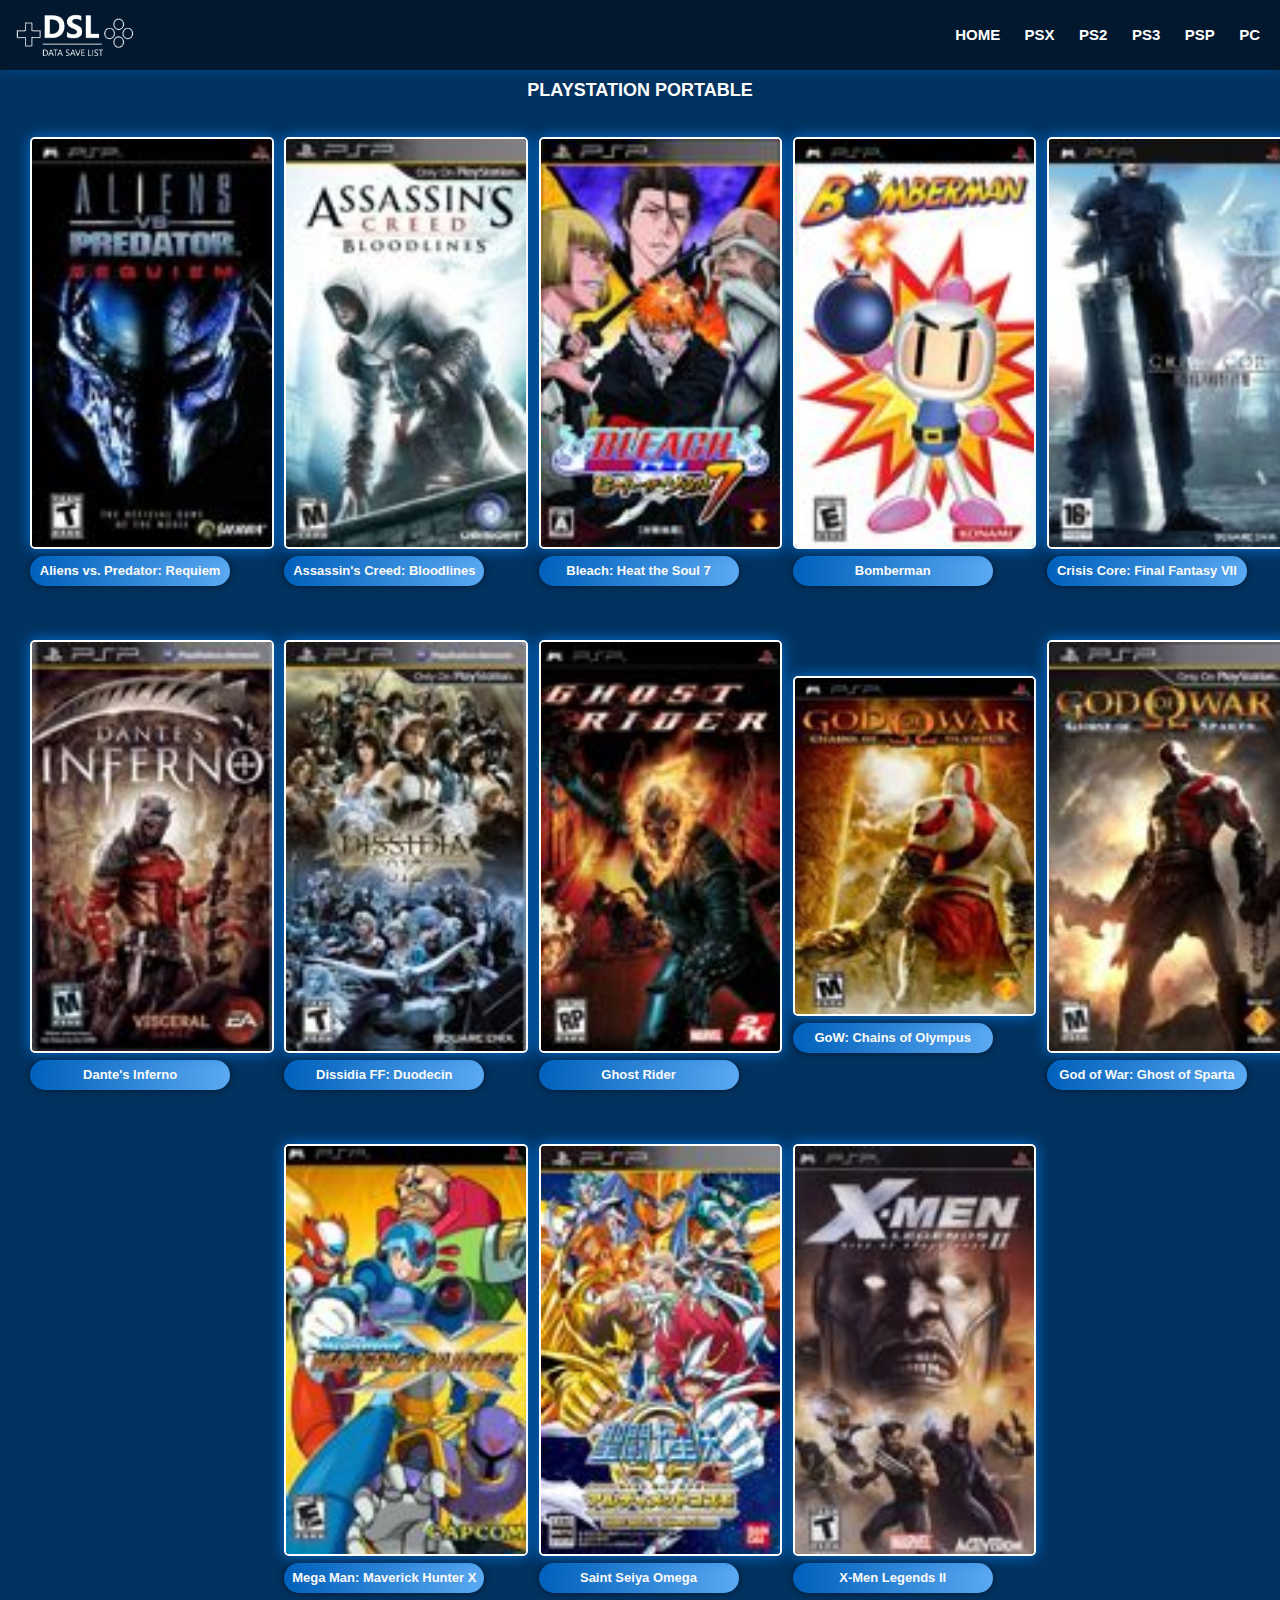
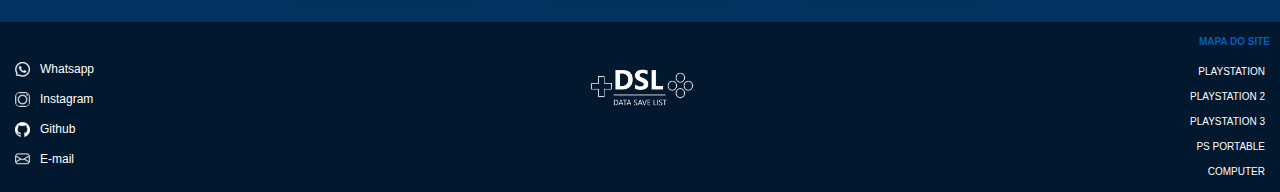
<file: psp.html>
<!DOCTYPE html>
<html lang="pt-br">
<head>
    <meta charset="UTF-8">
    <meta name="viewport" content="width=device-width, initial-scale=1.0">
    <title>DSL | Data Save List</title>
    <link rel="icon" type="img/x-icon" href="/img/favicon.ico">
    <link rel="stylesheet" href="https://fonts.googleapis.com/css2?family=Material+Symbols+Outlined:opsz,wght,FILL,GRAD@20..48,100..700,0..1,-50..200" />
    <link rel="stylesheet" href="css/style-pages.css">
    <link rel="stylesheet" href="css/media-query.css">
    <style>
        img{
            margin: 0% 50px 10px 50px;
        }
    </style>
</head>

<body onresize="changeSize">
    <header>
        <button id="burger" class="material-symbols-outlined" onclick="clickMenu()">menu</button>
        
        <a href="index.html">
            <img src="img/logo.png" alt="logo do site">
        </a>
            <menu id="itens">
                <ul>
                    <li><a href="index.html">HOME</a></li>
                    <li><a href="psx.html">PSX</a></li>
                    <li><a href="ps2.html">PS2</a></li>
                    <li><a href="ps3.html">PS3</a></li>
                    <li><a href="psp.html">PSP</a></li>
                    <li><a href="pc.html">PC</a></li>
                </ul>
            </menu>
    </header>

    <h1>PLAYSTATION PORTABLE</h1>

   <main class="classic">
        <figure>
            <img id="game73" src="img/avp.jpg" onclick="toggleImage('game73');" alt="Aliens vs. Predator: Requiem">
            <a href="#" class="button" onclick="toggleImage('game73');"><span>Aliens vs. Predator: Requiem</span></a>
        </figure>

        <figure>
            <img id="game74" src="img/bloodline.jpg" onclick="toggleImage('game74');" alt="Assassin's Creed: Bloodlines">
            <a href="#" class="button" onclick="toggleImage('game74');"><span>Assassin's Creed: Bloodlines</span></a>
        </figure>

        <figure>
            <img id="game75" src="img/bleachhts7.jpg" onclick="toggleImage('game75');" alt="Bleach: Heat the Soul 7">
            <a href="#" class="button" onclick="toggleImage('game75');"><span>Bleach: Heat the Soul 7</span></a>
        </figure>

        <figure>
            <img id="game76" src="img/bomber.jpg" onclick="toggleImage('game76');" alt="Bomberman">
            <a href="#" class="button" onclick="toggleImage('game76');"><span>Bomberman</span></a>
        </figure>

        <figure>
            <img id="game77" src="img/ccffvii.jpg" onclick="toggleImage('game77');" alt="Crisis Core: Final Fantasy VII">
            <a href="#" class="button" onclick="toggleImage('game77');"><span>Crisis Core: Final Fantasy VII</span></a>
        </figure>

        <figure>
            <img id="game78" src="img/dantes.jpg" onclick="toggleImage('game78');" alt="Dante's Inferno">
            <a href="#" class="button" onclick="toggleImage('game78');"><span>Dante's Inferno</span></a>
        </figure>

        <figure>
            <img id="game79" src="img/dissidia012.jpg" onclick="toggleImage('game79');" alt="Dissidia 012 Final Fantasy: Duodecin ">
            <a href="#" class="button" onclick="toggleImage('game79');"><span>Dissidia FF: Duodecin </span></a>
        </figure>

        <figure>
            <img id="game80" src="img/ghostrider.jpg" onclick="toggleImage('game80');" alt="Ghost Rider">
            <a href="#" class="button" onclick="toggleImage('game80');"><span>Ghost Rider</span></a>
        </figure>

        <figure>
            <img id="game81" src="img/gow_coo.jpg" onclick="toggleImage('game81');" alt="God of War: Chains of Olympus">
            <a href="#" class="button" onclick="toggleImage('game81');"><span>GoW: Chains of Olympus</span></a>
        </figure>

        <figure>
            <img id="game82" src="img/gow_sparta.jpg" onclick="toggleImage('game82');" alt="God of War: Ghost of Sparta">
            <a href="#" class="button" onclick="toggleImage('game82');"><span>God of War: Ghost of Sparta</span></a>
        </figure>

        <figure>
            <img id="game83" src="img/mega.jpg" onclick="toggleImage('game83');" alt="Mega Man: Maverick Hunter X">
            <a href="#" class="button" onclick="toggleImage('game83');"><span>Mega Man: Maverick Hunter X</span></a>
        </figure>

        <figure>
            <img id="game84" src="img/sstheultimatecosmo.jpg" onclick="toggleImage('game84');" alt="Saint Seiya Omega: Ultimate Cosmo">
            <a href="#" class="button" onclick="toggleImage('game84');"><span>Saint Seiya Omega</span></a>
        </figure>

        <figure>
            <img id="game85" src="img/xmenlegendsII_roa.jpg" onclick="toggleImage('game85');" alt="X-Men Legends II: Rise of Apocalypse">
            <a href="#" class="button" onclick="toggleImage('game85');"><span>X-Men Legends II</span></a>
        </figure>
    </main>

    <script src="js/script.js"></script>

    <footer class="footer-content">

        <div class="social-links">

            <div>
                <img src="img/whatsapp.ico" alt="Whatsapp">
                    <a href="https://api.whatsapp.com/send?phone=557192052816&text=Olá">Whatsapp</a>
            </div>
            
            <div>
                <img src="img/instagram.ico" alt="Instagram">
                    <a href="https://www.instagram.com/vinnysts.dg/?next=%2F">Instagram</a>
            </div>
            
            <div>
                <img src="img/GitHub.ico" alt="Github">
                    <a href="https://github.com/VinnySts">Github</a>
            </div>
        
            <div>
                <img src="img/email.ico" alt="e-mail">
                    <a href="mailto:vinnysts.dg@outlook.com.br">E-mail</a>
            </div>
       </div>

        <a href="index.html">
            <img  class="img-link" src="img/logo.png" alt="logo do site">
        </a>

        <div class="map">
            <div>
                <p>Mapa do Site</p>
            </div>
            
            <div>
                <a href="psx.html">Playstation</a>
            </div>
            
            <div>
                <a href="ps2.html">Playstation 2</a>
            </div>
            
            <div>
                <a href="ps3.html">Playstation 3</a>
            </div>
            
            <div>
                <a href="psp.html">PS Portable</a>
            </div>
            
            <div>
                <a href="pc.html">Computer</a>
            </div>
        </div>
    </footer>

    <script src="js/script.js"></script>
    
</body>
</html>
</file>
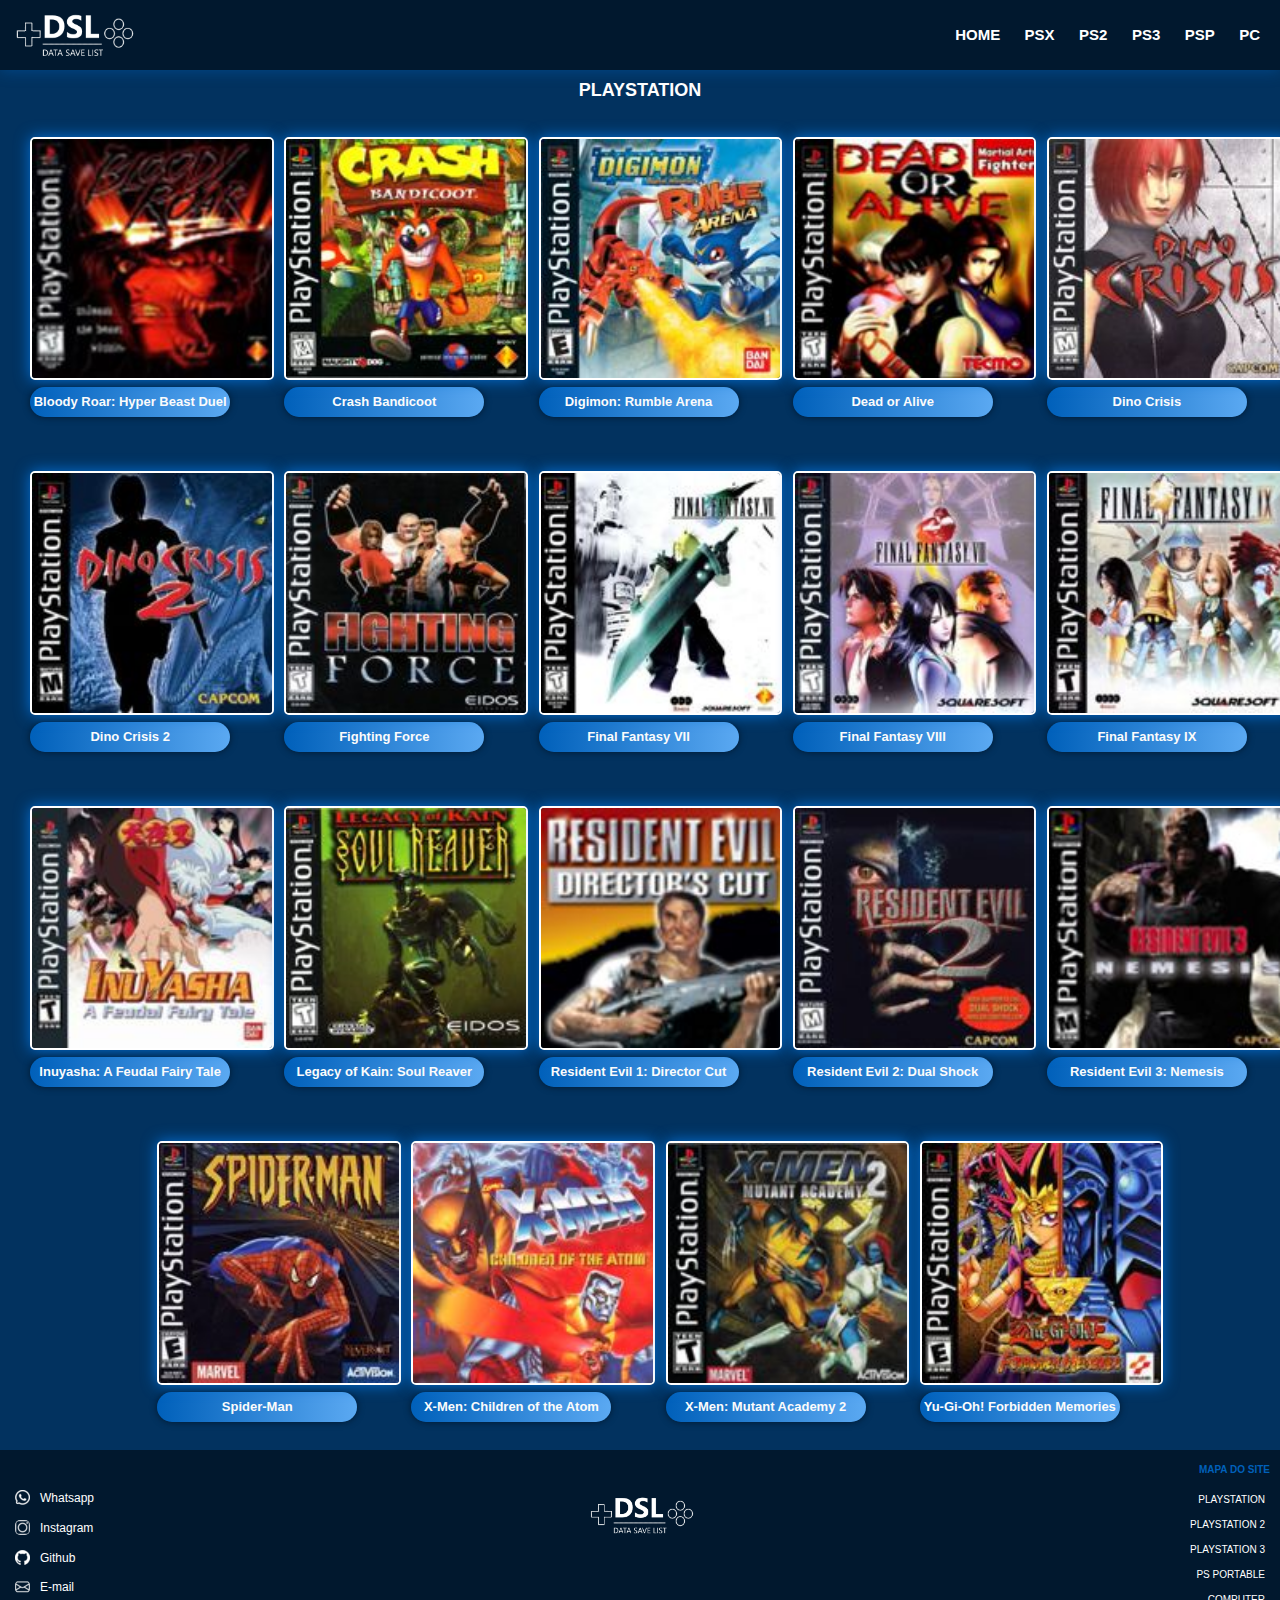
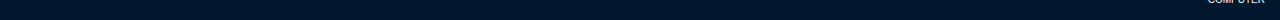
<file: psx.html>
<!DOCTYPE html>
<html lang="pt-br">
<head>
    <meta charset="UTF-8">
    <meta name="viewport" content="width=device-width, initial-scale=1.0">
    <title>DSL | Data Save List</title>
    <link rel="icon" type="img/x-icon" href="/img/favicon.ico">
    <link rel="stylesheet" href="https://fonts.googleapis.com/css2?family=Material+Symbols+Outlined:opsz,wght,FILL,GRAD@20..48,100..700,0..1,-50..200" />
    <link rel="stylesheet" href="css/style-pages.css">
    <link rel="stylesheet" href="css/media-query.css">
</head>

<body onresize="changeSize">
    <header>
        <button id="burger" class="material-symbols-outlined" onclick="clickMenu()">menu</button>
        
        <a href="index.html">
            <img src="img/logo.png" alt="logo do site">
        </a>
            <menu id="itens">
                <ul>
                    <li><a href="index.html">HOME</a></li>
                    <li><a href="psx.html">PSX</a></li>
                    <li><a href="ps2.html">PS2</a></li>
                    <li><a href="ps3.html">PS3</a></li>
                    <li><a href="psp.html">PSP</a></li>
                    <li><a href="pc.html">PC</a></li>
                </ul>
            </menu>
    </header>

    <h1>PLAYSTATION</h1>

   <main class="classic">
        <figure>
            <img id="game1" src="img/blood-roar.jpg" onclick="toggleImage('game1');" alt="Bloody Roar: Hyper Beast Duel">
            <a href="#" class="button" onclick="toggleImage('game1');"><span>Bloody Roar: Hyper Beast Duel</span></a>
        </figure>

        <figure>
            <img id="game2" src="img/crash.jpg" onclick="toggleImage('game2');" alt="Crash Bandicoot">
            <a href="#" class="button" onclick="toggleImage('game2');"><span>Crash Bandicoot</span></a>
        </figure>

        <figure>
            <img id="game3" src="img/digimonra.jpg" onclick="toggleImage('game3');" alt="Digimon: Rumble Arena">
            <a href="#" class="button" onclick="toggleImage('game3');"><span>Digimon: Rumble Arena</span></a>
        </figure>

        <figure>
            <img id="game4" src="img/doa.jpg" onclick="toggleImage('game4');" alt="Dead or Alive">
            <a href="#" class="button" onclick="toggleImage('game4');"><span>Dead or Alive</span></a>
        </figure>

        <figure>
            <img id="game5" src="img/dino-crisis.jpg" onclick="toggleImage('game5');" alt="Dino Crisis">
            <a href="#" class="button" onclick="toggleImage('game5');"><span>Dino Crisis</span></a>
        </figure>

        <figure>
            <img id="game6" src="img/dino2.jpg" onclick="toggleImage('game6');" alt="Dino Crisis 2">
            <a href="#" class="button" onclick="toggleImage('game6');"><span>Dino Crisis 2</span></a>
        </figure>

        <figure>
            <img id="game7" src="img/fighting-force.jpg" onclick="toggleImage('game7');" alt="Fighting Force">
            <a href="#" class="button" onclick="toggleImage('game7');"><span>Fighting Force</span></a>
        </figure>

        <figure>
            <img id="game8" src="img/ffvii.jpg" onclick="toggleImage('game8');" alt="Final Fantasy VII">
            <a href="#" class="button" onclick="toggleImage('game8');"><span>Final Fantasy VII</span></a>
        </figure>

        <figure>
            <img id="game9" src="img/ffviii.jpg" onclick="toggleImage('game9');" alt="Final Fantasy VIII">
            <a href="#" class="button" onclick="toggleImage('game9');"><span>Final Fantasy VIII</span></a>
        </figure>

        <figure>
            <img id="game10" src="img/ffix.jpg" onclick="toggleImage('game10');" alt="Final Fantasy IX">
            <a href="#" class="button" onclick="toggleImage('game10');"><span>Final Fantasy IX</span></a>
        </figure>

        <figure>
            <img id="game11" src="img/inuyasha.jpg" onclick="toggleImage('game11');" alt="Inuyasha: A Feudal Fairy Tale">
            <a href="#" class="button" onclick="toggleImage('game11');"><span>Inuyasha: A Feudal Fairy Tale</span></a>
        </figure>

        <figure>
            <img id="game12" src="img/loksr.jpg" onclick="toggleImage('game12');" alt="Legacy of Kain: Soul Reaver">
            <a href="#" class="button" onclick="toggleImage('game12');"><span>Legacy of Kain: Soul Reaver</span></a>
        </figure>

        <figure>
            <img id="game13" src="img/re1.jpg" onclick="toggleImage('game13');" alt="Resident Evil 1 - Director's cut">
            <a href="#" class="button" onclick="toggleImage('game13');"><span>Resident Evil 1: Director Cut</span></a>
        </figure>

        <figure>
            <img id="game14" src="img/re2.jpg" onclick="toggleImage('game14');" alt="Resident Evil 2 - Dual Shock">
            <a href="#" class="button" onclick="toggleImage('game14');"><span>Resident Evil 2: Dual Shock</span></a>
        </figure>
        
        <figure>
            <img id="game15" src="img/re3.jpg" onclick="toggleImage('game15');" alt="Resident Evil 3 - Nemesis">
            <a href="#" class="button" onclick="toggleImage('game15');"><span>Resident Evil 3: Nemesis</span></a>
        </figure>
        
        <figure>
            <img id="game16" src="img/spiderman.jpg" onclick="toggleImage('game16');" alt="Spider-Man">
            <a href="#" class="button" onclick="toggleImage('game16');"><span>Spider-Man</span></a>
        </figure>

        <figure>
            <img id="game17" src="img/xmen_cota.jpg" onclick="toggleImage('game17');" alt="X-Men: Children of the Atom">
            <a href="#" class="button" onclick="toggleImage('game17');"><span>X-Men: Children of the Atom</span></a>
        </figure>
        
        <figure>
            <img id="game18" src="img/xmenma2.jpg" onclick="toggleImage('game18');" alt="X-Men: Mutant Academy 2">
            <a href="#" class="button" onclick="toggleImage('game18');"><span>X-Men: Mutant Academy 2</span></a>
        </figure>

        <figure>
            <img id="game19" src="img/yugioh.jpg" onclick="toggleImage('game19');" alt="Yu-Gi-Oh! Forbidden Memories">
            <a href="#" class="button" onclick="toggleImage('game19');"><span>Yu-Gi-Oh! Forbidden Memories</span></a>
        </figure>
    </main>

    <footer class="footer-content">

        <div class="social-links">

            <div>
                <img src="img/whatsapp.ico" alt="Whatsapp">
                    <a href="https://api.whatsapp.com/send?phone=557192052816&text=Olá">Whatsapp</a>
            </div>
            
            <div>
                <img src="img/instagram.ico" alt="Instagram">
                    <a href="https://www.instagram.com/vinnysts.dg/?next=%2F">Instagram</a>
            </div>
            
            <div>
                <img src="img/GitHub.ico" alt="Github">
                    <a href="https://github.com/VinnySts">Github</a>
            </div>
        
            <div>
                <img src="img/email.ico" alt="e-mail">
                    <a href="mailto:vinnysts.dg@outlook.com.br">E-mail</a>
            </div>
       </div>

        <a href="index.html">
            <img  class="img-link" src="img/logo.png" alt="logo do site">
        </a>

        <div class="map">
            <div>
                <p>Mapa do Site</p>
            </div>
            
            <div>
                <a href="psx.html">Playstation</a>
            </div>
            
            <div>
                <a href="ps2.html">Playstation 2</a>
            </div>
            
            <div>
                <a href="ps3.html">Playstation 3</a>
            </div>
            
            <div>
                <a href="psp.html">PS Portable</a>
            </div>
            
            <div>
                <a href="pc.html">Computer</a>
            </div>
        </div>
    </footer>

    <script src="js/script.js"></script>
    
</body>
</html>
</file>
<file: css/style.css>
*{
    margin: 0;
    padding: 0;
    font-family:'Gill Sans', 'Gill Sans MT', 'Trebuchet MS', sans-serif;
    font-weight: bold;
}

body{
    min-height: 100vh;
    display: flex;
    flex-direction: column;
    background-color: #02325F;
}

header{
    top: 0;
    height: 70px;
    display: flex; 
    z-index: 1000;
    align-items: center;
    background-repeat: no-repeat;
    background-color: #01182e;
    box-shadow: 0px 0px 15px #0471d763;
}

header a img{
    margin: 0;
    width: 150px;
    height: auto;
    border: none;
    display: block;
    padding: 0 10px;
    cursor: pointer;
    position: relative;
}

main{
    flex: 1;
    display: flex;
    flex-wrap: wrap;
    align-items: center;
}

.classic{
    justify-content: center;
}

main div{
    padding: 5px ;
    opacity: 15px;
    display: flex;
    max-width: 80%;
    flex-wrap: wrap;
    min-width: 400px;
    border-radius: 10px;
    margin: 25px 500px;
    background-color: #01182e4f;
    border: 1px solid #0862b569;
    box-shadow: 5px 5px 20px #0471d763;
}

main div h1{
    flex: 1;
    height: 20%;
    color: #fff;
    line-height: 2.5;
    font-size: 18px;
    display: flex;
    text-align: center;
    justify-content: center;
}

p{
    text-align: center;
    text-transform: uppercase;
    line-height: 2;
    font-weight: normal;
    font-size: 15px;
    color: #fff;
}

ul li{
    display: flex;
    justify-content: center;
    text-align: center;
    list-style: none;
    padding:10px 0px 10px 0px;
    background-color: #01182e79;
    box-shadow: 0px 0px 2px #0471d763;
}

ul li a{
    position: relative;
    font-size: 15px;
    font-weight: bolder;
    cursor: pointer;
    color: #fff;
    text-decoration: none;
}

ul li a:visited{
    color: #fff;
}

ul li:hover{
    cursor: pointer;
    background-color: rgb(2, 221, 255);
    box-shadow: 0px 0px 10px rgb(2, 221, 255);
    transition: 0.3s ease-in-out;
}

ul li:hover ::after{
    width: 100%;
}

menu{
    padding-top: 290px;
    display: none;
    animation: slideDown 0.6s ease forwards;
    position: fixed;
    width: 30%;
}

button#burger{
    background: none;
    text-align: center;
    display: block;
    color: #fff;
    padding: 10px;
    cursor: pointer;
    border: none;
    margin-right: auto;
    z-index: 999;
}

@keyframes slideDown{
    from{
        opacity: 0;
        transform: translateX(-100%);
    }
    to{
        opacity: 1;
        transform: translateX(0);
    }
}

main img{
    width: 75%;
    height: auto;
    margin: auto;
    box-shadow: 0px 0px 15px #0471d7;
}

.carrousel{
    height: 250px;
    width: 300px;
    justify-content: center;
    align-items: center;
    background-color: #ffffff00;
    box-shadow: none;
    border: none;
}

.container{
    justify-content: center;
    align-items: center;
    transform: translateX(0);
    background-color: #ffffff00;
    box-shadow: none;
    border: none;
}

#img img{
    position: absolute;
    opacity: 0;
    transition: opacity 1s ease-in-out;
}

#img img.active{
    opacity: 1;
}

img{
    border-radius: 5px;
    border: 2px solid #fff;
}

footer{
    width: 100%;
    height: auto;
    color: #fff;
    font-size: 12px;
    display: flex;
    padding-top: 10px;
    flex-direction: column;
    justify-content: space-between;
    background-color: rgb(1, 24, 46);
}

div{
    gap: 5px;
    display: flex;
    align-items: start;
    flex-direction: row;
}

footer img{
    border: none;
    margin: 5px 5px 5px 5px;
}

footer a{
    border: none;
    color: #fff;
    margin: 5px 5px 5px 0px;
    text-decoration: none;
}

.footer-content{
    display: flex;
    flex-wrap: wrap;
    flex-direction: row;
    align-items: start;
}

.social-links{
    margin: 25px 0px 0px 10px;
}

.social-links, .map{
    display: flex;
    flex-direction: column;
}

.social-links > div,
.map > div{
    display: flex;
    align-items: center;
}

.map{
    font-size: 10px;
    align-items: end;
    line-height: 10px;
    flex-direction: column;
    margin: 0 10px 10px 0px;
    text-transform: uppercase;
}

footer p{
    width: 80px;
    font-size: 10px;
    color: #0060ba;
    font-weight: bolder;
}

.img-link{
    justify-content: center;
    margin-top: 45px;
    height: 40px;
}
</file>
<file: css/media-query.css>
@charset "utf-8";

@media screen and (min-width: 768px){
    button#burger{
        display: none;
    }    

    header{
        display: flex;    
    }

    menu{
        flex: 1;
        display:block;
        position: relative;
        padding-top: 0;
    }

    ul{
        text-align: right;
    }

    menu > ul > li{
        opacity: 100%;
        color: #fff;
        cursor: pointer;
        display: inline;
        font-size: 15px;
        padding-right: 20px;
        font-weight: bolder;
        text-decoration: none;
        background:none;
        box-shadow: none;
        list-style: none;
    }

    main img{
        width: 120%;
        height: auto;
        margin: auto;
        box-shadow: 0px 0px 15px #0471d7;
    }

    @keyframes slideDown{
        from{
            opacity: 0;
            transform: translateX(0);
        }
        to{
            opacity: 1;
            transform: translateX(0);
        }
    }

    ul li:hover{
        cursor: pointer;
        color: #01182e;
        background-color: rgba(2, 221, 255, 0);
        box-shadow: none;
    }
    
    ul li a{
        font-size: 15px;
        font-weight: bolder;
        display: inline;
        color: #fff;
        cursor: pointer;
        text-decoration: none;    
    }
    
    ul li a:hover{
        cursor: pointer;;
    }

    ul li a::after{
        content: " ";
        width: 0%;
        height: 2px;
        background-color: rgb(2, 221, 255);
        box-shadow: 0 2px 5px rgb(2, 221, 255);
        position: absolute;
        bottom: 0;
        left: 0;
        transition: 0.5s ease-in-out;
    }
    
}
</file>
<file: css/style-pages.css>
*{
    margin: 0;
    padding: 0;
    box-sizing: border-box;
    font-family:'Gill Sans', 'Gill Sans MT', 'Trebuchet MS', sans-serif;
}

body{
    display: flex;
    min-height: 100vh;
    flex-direction: column;
    background-color: #02325F;
}

header{
    top: 0;
    height: 70px;
    display: flex;
    z-index: 1000;
    align-items: center;
    justify-content: space-between;
    background-repeat: no-repeat;
    background-color: #01182e;
    box-shadow: 0px 0px 15px #0471d763;
}

header a img{
    margin: 0;
    width: 150px;
    height: auto;
    border: none;
    display: block;
    padding: 0 10px;
    cursor: pointer;
    position: relative;
}

main{
    flex: 1;
    display: flex;
    flex-wrap: wrap;
    align-items: center;
}

.classic{
    justify-content: center;
}

h1{
    padding: 10px;
    display: flex;
    justify-content: center;
    font-size: 18px;
    color: #fff;
}

ul li{
    display: flex;
    justify-content: center;
    text-align: center;
    list-style: none;
    padding:10px 0px 10px 0px;
    background-color: #01182e79;
    box-shadow: 0px 0px 2px #0471d763;
}

ul li a{
    position: relative;
    font-size: 15px;
    font-weight: bolder;
    cursor: pointer;
    color: #fff;
    text-decoration: none;
}

ul li a:visited{
    color: #fff;
}

ul li:hover{
    cursor: pointer;
    background-color: rgb(2, 221, 255);
    box-shadow: 0px 0px 10px rgb(2, 221, 255);
    transition: 0.3s ease-in-out;
}

ul li:hover ::after{
    width: 100%;
}

button#burger{
    background: none;
    text-align: center;
    display: block;
    color: #fff;
    padding: 10px;
    cursor: pointer;
    border: none;
    margin-right: auto;
    z-index: 999;
}

@keyframes slideDown{
    from{
        opacity: 0;
        transform: translateX(-100%);
    }
    to{
        opacity: 1;
        transform: translateX(0);
    }
}

menu{
    padding-top: 290px;
    display: none;
    position: fixed;
    width: 30%;
    animation: slideDown 0.6s ease forwards;
}

figure{
    padding: 2%;
    display: inline-block;
}

img{
    margin: 0px 25px 10px 25px;
    border-radius: 5px;
    border: 2px solid #fff;
}

.overlay{
    position: absolute;
    opacity: 1;
    transition: all 0.5s ease;
}

figure a{
    height: 30px;
    width: 200px;
    color: rgb(251, 251, 251);
    font-size: 13px;
    display: block;
    font-weight: bold;
    cursor: pointer;
    padding-top: 7px;
    text-align: center;
    border-radius: 15px;
    margin: 3px 3px 3px 0px;
    text-decoration: none;
    box-shadow: 0px 0px 7px #01182e;
    background: linear-gradient(90deg,#0060ba, #5ba9f2 );
}

figure a:hover{
    color:  rgb(120, 232, 250);
    text-shadow: 0 0 12px rgb(2, 221, 255);
    font-weight: lighter;
    box-shadow: none;
}

footer{
    width: 100%;
    height: auto;
    color: #fff;
    font-size: 12px;
    display: flex;
    flex-direction: column;
    justify-content: space-between;
    padding: 10px;
    background-color: rgb(1, 24, 46);
}

div{
    gap: 5px;
    display: flex;
    align-items: start;
    flex-direction: row;
}

footer img{
    border: none;
    margin: 5px 5px 5px 5px;
}

footer a{
    border: none;
    color: #fff;
    margin: 5px 5px 5px 0px;
    text-decoration: none;
}

.footer-content{
    display: flex;
    flex-wrap: wrap;
    flex-direction: row;
    align-items: start;
}

.social-links{
    padding-top: 25px ;
}

.social-links, .map{
    display: flex;
    flex-direction: column;
}

.social-links > div,
.map > div{
    display: flex;
    align-items: center;
}

.map{
    font-size: 10px;
    line-height: 10px;
    align-items: end;
    flex-direction: column;
    text-transform: uppercase;
}

p{
    color: #0060ba;
    margin-top: 5px;
    padding-bottom: 10px;
    font-weight: bolder;
}

.img-link{
    justify-content: center;
    margin-top: 30px;
    height: 40px;
}
</file>
